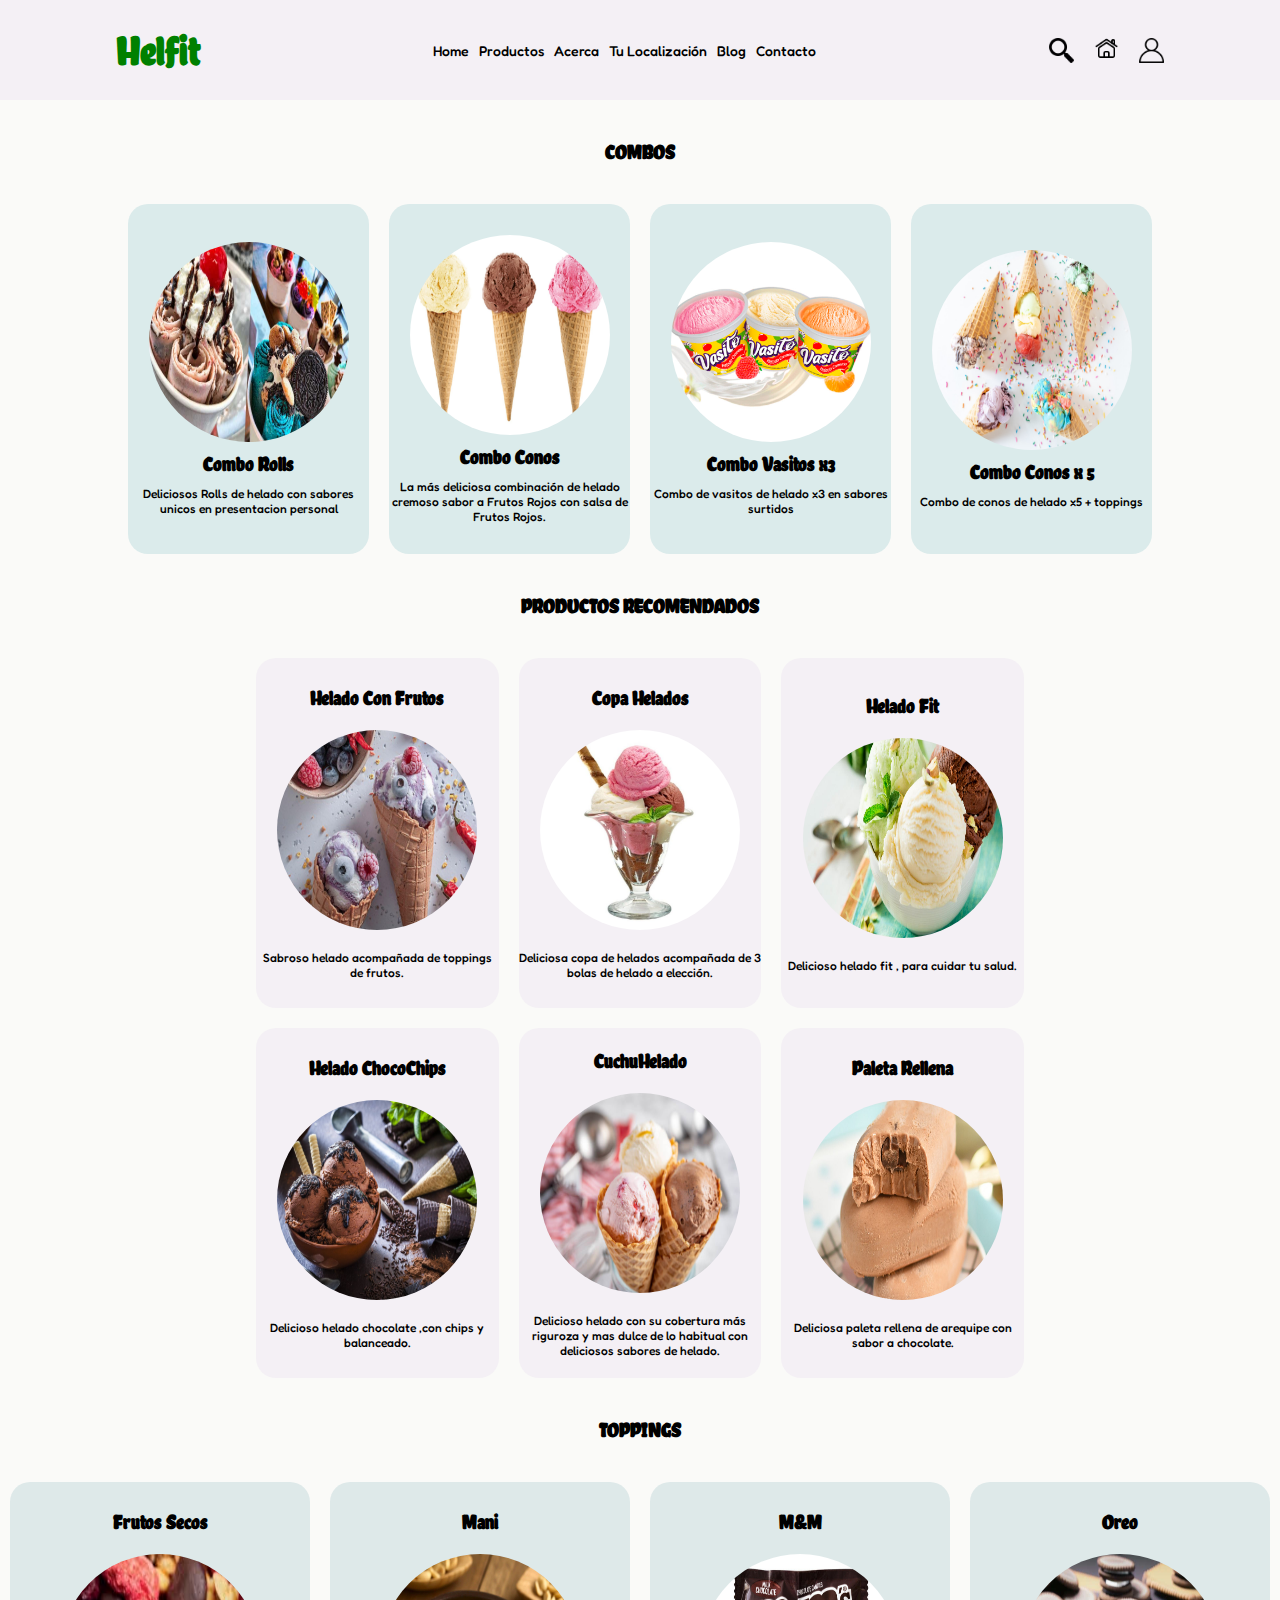
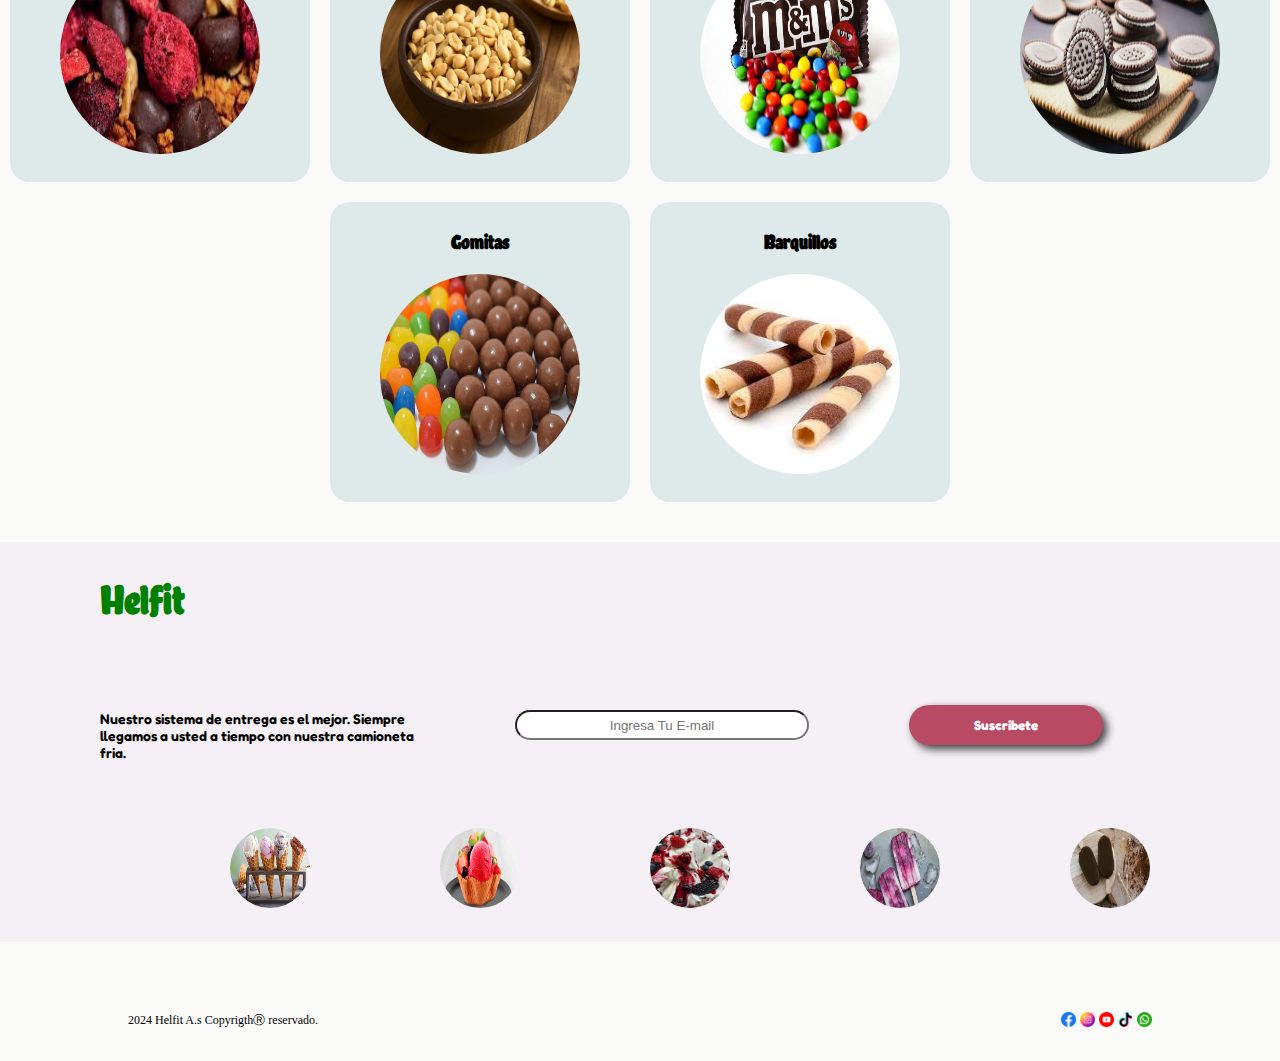
<file: Compra.html>
<!DOCTYPE html>
<html lang="en">
  <head>
    <meta charset="UTF-8" />
    <meta name="viewport" content="width=device-width, initial-scale=1.0" />
    <title>Compras</title>
    <link rel="stylesheet" href="style.css" />
    <link rel="preconnect" href="https://fonts.googleapis.com" />
    <link rel="preconnect" href="https://fonts.gstatic.com" crossorigin />
    <link
      href="https://fonts.googleapis.com/css2?family=Chela+One&display=swap"
      rel="stylesheet"
    />
    <link rel="preconnect" href="https://fonts.googleapis.com" />
    <link rel="preconnect" href="https://fonts.gstatic.com" crossorigin />
    <link
      href="https://fonts.googleapis.com/css2?family=Fredoka:wght@300..700&display=swap"
      rel="stylesheet"
    />
  </head>
  <body>
    <header class="encabezado">
      <p class="tituloHelfit">Helfit</p>
      <section class="menu">
        <a href="/index.html"><p>Home</p></a>
        <p>Productos</p>
        <p>Acerca</p>
        <p>Tu Localización</p>
        <a href="/Blog.html"><p>Blog</p></a>
        <p>Contacto</p>
      </section>
      <section class="iconos">
        <img src="/imagenes/encabezado/busqueda-de-lupa.png" alt="Busqueda" />
        <a href="/index.html"
          ><img src="/imagenes/encabezado/casa.png" alt="Bajar"
        /></a>
        <img src="/imagenes/encabezado/usuario (3).png" alt="Persona" />
      </section>
    </header>
    <h1 class="pTituloCompras">COMBOS</h1>
    <section class="combos">
      <article class="combosCarta">
        <img src="/imagenesCompra/ImgCombo/ComboRolls.jpg" alt="helado fresa" />
        <h1 class="pTituloCompras">Combo Rolls</h1>
        <p class="pCompras">
          Deliciosos Rolls de helado con sabores unicos en presentacion personal
        </p>
      </article>
      <article class="combosCarta">
        <img
          src="/imagenesCompra/ImgCombo/comboConos.jpg"
          alt="helado chocolate"
        />
        <h1 class="pTituloCompras">Combo Conos</h1>
        <p class="pCompras">
          La más deliciosa combinación de helado cremoso sabor a Frutos Rojos
          con salsa de Frutos Rojos.
        </p>
      </article>
      <article class="combosCarta">
        <img src="/imagenesCompra/ImgCombo/comboVasitos.jpg" alt="Conos" />
        <h1 class="pTituloCompras">Combo Vasitos x3</h1>
        <p class="pCompras">
          Combo de vasitos de helado x3 en sabores surtidos
        </p>
      </article>
      <article class="combosCarta">
        <img src="/imagenesCompra/ImgCombo/combo5Conos.jpg" alt="" />
        <h1 class="pTituloCompras">Combo Conos x 5</h1>
        <p class="pCompras">Combo de conos de helado x5 + toppings</p>
      </article>
    </section>
    <h1 class="pTituloCompras">PRODUCTOS RECOMENDADOS</h1>
    <section class="productosRecomendados">
      <article class="TiposRecomendados">
        <article class="RecomendadoCarta">
          <h1 class="pTituloCompras">Helado Con Frutos</h1>
          <img
            src="/imagenesCompra/productosRecomendados/imagenesProductosRecomendados1.jpg"
            alt=""
          />
          <p class="pCompras">
            Sabroso helado acompañada de toppings de frutos.
          </p>
        </article>
        <article class="RecomendadoCarta">
          <h1 class="pTituloCompras">Copa Helados</h1>
          <img
            src="/imagenesCompra/productosRecomendados/ProductosRecomendados2.jpg"
            alt=""
          />
          <p class="pCompras">
            Deliciosa copa de helados acompañada de 3 bolas de helado a
            elección.
          </p>
        </article>
        <article class="RecomendadoCarta">
          <h1 class="pTituloCompras">Helado Fit</h1>
          <img
            src="/imagenesCompra/productosRecomendados/ProductosRecomendados3.jpg"
            alt=""
          />
          <p class="pCompras">Delicioso helado fit , para cuidar tu salud.</p>
        </article>
      </article>
      <article class="TiposRecomendados">
        <article class="RecomendadoCarta">
          <h1 class="pTituloCompras">Helado ChocoChips</h1>
          <img
            src="/imagenesCompra/productosRecomendados/ProductosRecomendados4.jpg"
            alt=""
          />
          <p class="pCompras">
            Delicioso helado chocolate ,con chips y balanceado.
          </p>
        </article>
        <article class="RecomendadoCarta">
          <h1 class="pTituloCompras">CuchuHelado</h1>
          <img
            src="/imagenesCompra/productosRecomendados/ProductosRecomendados5.jpg"
            alt=""
          />
          <p class="pCompras">
            Delicioso helado con su cobertura más riguroza y mas dulce de lo
            habitual con deliciosos sabores de helado.
          </p>
        </article>
        <article class="RecomendadoCarta">
          <h1 class="pTituloCompras">Paleta Rellena</h1>
          <img
            src="/imagenesCompra/productosRecomendados/ProductosRecomendados6.jpg"
            alt=""
          />
          <p class="pCompras">
            Deliciosa paleta rellena de arequipe con sabor a chocolate.
          </p>
        </article>
      </article>
    </section>
    <h1 class="pTituloCompras">TOPPINGS</h1>
    <section class="topping">
      <article class="SecToppings">
        <section class="cartaToppings">
          <h1 class="pTituloCompras">Frutos Secos</h1>
          <img src="/imagenesCompra/Toppings/ToppingsNaturales1.jfif" alt="" />
        </section>
        <section class="cartaToppings">
          <h1 class="pTituloCompras">Mani</h1>
          <img src="/imagenesCompra/Toppings/ToppingsNaturales2.jpg" alt="" />
        </section>
        <section class="cartaToppings">
          <h1 class="pTituloCompras">M&M</h1>
          <img src="/imagenesCompra/Toppings/ToppingsNaturales3.jpg" alt="" />
        </section>
        <section class="cartaToppings">
          <h1 class="pTituloCompras">Oreo</h1>
          <img src="/imagenesCompra/Toppings/ToppingsNaturales4.jpg" alt="" />
        </section>
      </article>
      <article class="SecToppings">
        <section class="cartaToppings">
          <h1 class="pTituloCompras">Gomitas</h1>
          <img src="/imagenesCompra/Toppings/ToppingsNaturales5.jpg" alt="" />
        </section>
        <section class="cartaToppings">
          <h1 class="pTituloCompras">Barquillos</h1>
          <img src="/imagenesCompra/Toppings/ToppingsNaturales6.jfif" alt="" />
        </section>
      </article>
    </section>

    <section class="formulario">
      <h1 class="tituloHelfit">Helfit</h1>
      <article class="formularioInfo">
        <p class="domiciliosp1">
          Nuestro sistema de entrega es el mejor. Siempre llegamos a usted a
          tiempo con nuestra camioneta fria.
        </p>
        <input type="text" placeholder="Ingresa Tu E-mail" />
        <button class="btndomicilios">Suscribete</button>
      </article>
      <article class="imgFormulario">
        <img src="/imagenes/formulario/copasdehelado.jpg" alt="Helado1" />
        <img src="/imagenes/formulario/cucurucho.jpg" alt="Helado2" />
        <img src="/imagenes/formulario/helado.jpg" alt="Helado3" />
        <img src="/imagenes/formulario/paletas.jpg" alt="Helado4" />
        <img src="/imagenes/formulario/paletasdehelado.jpg" alt="Helado5" />
      </article>
    </section>
    <footer class="piePagina">
      <p>2024 Helfit A.s CopyrigthⓇ reservado.</p>
      <section class="iconosSocials">
        <a href="https://www.facebook.com/?locale=es_LA" target="_blank"
          ><img src="/imagenes/sociales/facebook.png" alt="facebook"
        /></a>
        <a href="https://www.instagram.com/" target="_blank"
          ><img src="/imagenes/sociales/instagram.png" alt="instagram"
        /></a>
        <a href="https://www.youtube.com/?hl=es&gl=ES" target="_blank"
          ><img src="/imagenes/sociales/youtube.png" alt="youtube"
        /></a>
        <a href="https://www.tiktok.com/es/" target="_blank"
          ><img src="/imagenes/sociales/tik-tok.png" alt="tiktok"
        /></a>
        <a href="https://www.whatsapp.com/?lang=es_LA" target="_blank"
          ><img src="/imagenes/sociales/whatsapp.png" alt="whatsapp"
        /></a>
      </section>
    </footer>
  </body>
</html>
</file>
<file: style.css>
* {
  box-sizing: border-box;
  margin: 0;
  padding: 0;
  font-weight: 400;
  font-style: normal;
}

body {
  height: 100%;
  width: 100%;
  display: flex;
  flex-direction: column;
  justify-content: center;
  align-items: center;
  background-color: rgb(250, 250, 248);
  gap: 40px;
}

.encabezado {
  width: 100%;
  height: 100px;
  display: flex;
  flex-direction: row;
  justify-content: space-around;
  align-items: center;
  background-color: rgb(244, 240, 245);
}
.tituloHelfit {
  font-size: 40px;
  font-weight: 900;
  color: green;
  font-family: "Chela One", system-ui;
}

.titulo {
  font-size: 40px;
  font-weight: 900;
  font-family: "Chela One", system-ui;
}

.menu {
  display: flex;
  gap: 10px;
  font-size: 14px;
  font-family: "Fredoka", sans-serif;
}

.menu p {
  font-weight: 500;
  font-family: "Fredoka", sans-serif;
}

.iconos {
  display: flex;
  justify-content: center;
  align-items: center;
  gap: 20px;
}

.iconos img {
  width: 25px;
}

.entrada {
  display: flex;
  width: 78%;
  justify-content: center;
  align-items: center;
  gap: 60px;
}
.introduccion1 {
  display: flex;
  flex-direction: column;
  justify-content: space-around;
  width: 70%;
  gap: 20px;
}

.p1 {
  font-size: 12px;
  font-weight: 500;
  font-family: "Fredoka", sans-serif;
}

.p2 {
  font-size: 40px;
  font-weight: 900;
  text-align: start;
  font-family: "Chela One", system-ui;
}

.p3 {
  font-size: 12px;
  font-weight: 500;
  font-family: "Fredoka", sans-serif;
}

.copa img {
  width: 400px;
  aspect-ratio: 1/1;
  border-radius: 50%;
}

.btn {
  width: 20%;
  height: 40px;
  border-radius: 20px;
  background-color: rgb(184, 75, 99);
  border: none;
  color: white;
  font-weight: 900;
  font-family: "Fredoka", sans-serif;
  -webkit-box-shadow: 4px 4px 8px 0px rgba(0, 0, 0, 0.75);
  -moz-box-shadow: 4px 4px 8px 0px rgba(0, 0, 0, 0.75);
  box-shadow: 4px 4px 8px 0px rgba(0, 0, 0, 0.75);
}

.btn:hover {
  cursor: pointer;
  background-color: rgb(187, 105, 122);
}

.sabores {
  display: flex;
  flex-direction: column;
  justify-content: center;
  align-items: center;
  gap: 20px;
}

.saboresmenu {
  display: flex;
  gap: 30px;
  font-size: 16px;
  margin-bottom: 100px;
  font-family: "Fredoka", sans-serif;
}
.saboresmenu p {
  font-weight: 600;
}
.saboresmenu p:hover {
  text-decoration: underline;
  text-decoration-thickness: 3px;
  text-decoration-color: rgb(184, 75, 99);
  cursor: crosshair;
}

.cartas {
  width: 100%;
  gap: 22px;
  display: flex;
  justify-content: space-evenly;
}

.carta {
  width: 200px;
  height: 250px;
  background: rgb(242, 243, 235);
  display: flex;
  flex-direction: column;
  justify-content: space-evenly;
  align-items: center;
  border-radius: 20px;
}
.psabor {
  font-size: 20px;
  font-weight: 700;
  font-family: "Fredoka", sans-serif;
}

.pcarta {
  font-size: 12px;
  font-weight: 500;
  font-family: "Fredoka", sans-serif;
}

.carta img {
  display: block;
  width: 150px;
  aspect-ratio: 1/1;
  border-radius: 50%;
  margin-top: -100px;
}

.btnsabores {
  width: 40%;
  height: 40px;
  border-radius: 20px;
  background-color: rgb(184, 75, 99);
  border: none;
  color: white;
  font-weight: 900;
  font-family: "Fredoka", sans-serif;
  -webkit-box-shadow: 4px 4px 8px 0px rgba(0, 0, 0, 0.75);
  -moz-box-shadow: 4px 4px 8px 0px rgba(0, 0, 0, 0.75);
  box-shadow: 4px 4px 8px 0px rgba(0, 0, 0, 0.75);
}

.btnsabores:hover {
  cursor: pointer;
  background-color: rgb(187, 105, 122);
}

.domicilios {
  display: flex;
  flex-direction: column;
  justify-content: center;
  align-items: center;
}

.domiciliosp1 {
  padding-top: 20px;
  font-size: 14px;
  font-weight: 600;
  font-family: "Fredoka", sans-serif;
}
.domiciliosp2 {
  font-size: 14px;
  font-weight: 600;
  padding-bottom: 40px;
  font-family: "Fredoka", sans-serif;
}

.pasosdomicilio {
  display: flex;
  gap: 200px;
}

.listapasos {
  display: flex;
  flex-direction: column;
  justify-content: space-between;
  align-items: flex-start;
}

.listapasos li {
  list-style: initial;
  font-size: 16px;
  font-weight: 500;
  font-family: "Fredoka", sans-serif;
}

.imgdomicilio img {
  width: 300px;
  height: 200px;
  border-radius: 20px;
}

.btndomicilios {
  width: 40%;
  height: 40px;
  border-radius: 20px;
  background-color: rgb(184, 75, 99);
  border: none;
  color: white;
  font-family: "Fredoka", sans-serif;
  font-weight: 900;
  -webkit-box-shadow: 4px 4px 8px 0px rgba(0, 0, 0, 0.75);
  -moz-box-shadow: 4px 4px 8px 0px rgba(0, 0, 0, 0.75);
  box-shadow: 4px 4px 8px 0px rgba(0, 0, 0, 0.75);
}

.btndomicilios:hover {
  cursor: pointer;
  background-color: rgb(187, 105, 122);
}

.operacionesDomicilio {
  display: flex;
  width: 80%;
  border-radius: 20px;
  height: 400px;
  flex-direction: column;
  justify-content: center;
  align-items: center;
  background-color: rgb(244, 240, 245);
}

.cartasDomicilios {
  display: flex;
  width: 100%;
  justify-content: space-evenly;
}
.cartaDom {
  width: 180px;
  height: 200px;
  border-radius: 20px;
  background-color: rgb(243, 243, 231);
  display: flex;
  flex-direction: column;
  justify-content: space-around;
  align-items: center;
  text-align: center;
}

.cartaDom h3 {
  font-size: 16px;
  font-weight: 800;
  font-family: "Fredoka", sans-serif;
}

.cartaDom p {
  font-size: 12px;
  font-weight: 400;
  font-family: "Fredoka", sans-serif;
}

.azul {
  width: 50px;
  height: 50px;
  background-color: rgb(183, 183, 226);
  display: flex;
  justify-content: center;
  align-items: center;
  border-radius: 50%;
}

.rosado {
  width: 50px;
  height: 50px;
  background-color: rgb(221, 192, 228);
  display: flex;
  justify-content: center;
  align-items: center;
  border-radius: 50%;
}
.verde {
  width: 50px;
  height: 50px;
  background-color: rgb(192, 228, 192);
  display: flex;
  justify-content: center;
  align-items: center;
  border-radius: 50%;
}

.naranja {
  width: 50px;
  height: 50px;
  background-color: rgb(228, 205, 192);
  display: flex;
  justify-content: center;
  align-items: center;
  border-radius: 50%;
}

.opiniones {
  display: flex;
  flex-direction: column;
  justify-content: center;
  align-items: center;
  gap: 50px;
}

.opinionesCartas {
  display: flex;
  width: 100%;
  justify-content: space-evenly;
}
.cartaOpinion {
  width: 30%;
  display: flex;
  flex-direction: column;
  gap: 30px;
}

.cartaOpinion img {
  width: 50px;
  height: 50px;
  border-radius: 50%;
}
.cartaCabecera {
  display: flex;
  gap: 30px;
}

.infoAutor h3 {
  font-size: 16px;
  font-weight: 600;
  font-family: "Fredoka", sans-serif;
}

.infoAutor p {
  font-size: 12px;
  font-weight: 200;
  color: gray;
  font-family: "Fredoka", sans-serif;
}
.cartaOpinion p {
  font-size: 14px;
  font-weight: 400;
  font-family: "Fredoka", sans-serif;
}
.btnOpiniones {
  display: flex;
  gap: 30px;
}
.btnOpiniones button {
  width: 40px;
  height: 30px;
  border-radius: 5px;
  border: 1px solid rgb(128, 128, 128);
  background-color: rgb(214, 211, 211);
}
.btnOpiniones button:hover {
  cursor: pointer;
  border: 3px solid rgb(128, 128, 128);
}
.descuentos {
  display: flex;
  background-color: rgb(244, 240, 245);
  width: 50%;
  border-radius: 20px;
}

.infoDescuentos {
  display: flex;
  flex-direction: column;
  justify-content: space-evenly;
  text-align: center;
  align-items: center;
}

.imagenDescuentos img {
  height: 300px;
}

.btnDescuentos {
  height: 40px;
  width: 150px;
  border-radius: 20px;
  background-color: rgb(184, 75, 99);
  border: none;
  color: white;
  font-family: "Fredoka", sans-serif;
  font-weight: 900;
  -webkit-box-shadow: 4px 4px 8px 0px rgba(0, 0, 0, 0.75);
  -moz-box-shadow: 4px 4px 8px 0px rgba(0, 0, 0, 0.75);
  box-shadow: 4px 4px 8px 0px rgba(0, 0, 0, 0.75);
}

.btnDescuentos:hover {
  cursor: pointer;
  background-color: rgb(187, 105, 122);
}

.formulario {
  background-color: rgb(244, 240, 245);
  display: flex;
  flex-direction: column;
  width: 100%;
  height: 400px;
  padding-left: 100px;
  justify-content: space-around;
}

.formularioInfo {
  display: flex;
  width: 85%;
  gap: 100px;
  align-items: center;
}

.formularioInfo input {
  width: 60%;
  border-radius: 20px;
  height: 30px;
  text-align: center;
}

.imgFormulario {
  display: flex;
  width: 100%;
  justify-content: space-evenly;
}

.imgFormulario img {
  width: 80px;
  border-radius: 50%;
  aspect-ratio: 1/1;
}

.piePagina {
  display: flex;
  width: 100%;
  justify-content: space-between;
  margin: 30px;
}

.piePagina p {
  font-size: 12px;
  padding-left: 10%;
}

.iconosSocials img {
  width: 15px;
}

.iconosSocials {
  padding-right: 10%;
}

/*ESTILOS COMPRAS
*/
.combos {
  width: 80%;
  display: flex;
  justify-content: space-between;
  align-items: center;
  gap: 20px;
}
.combosCarta {
  display: flex;
  flex-direction: column;
  justify-content: center;
  align-items: center;
  width: 30%;
  height: 350px;
  text-align: center;
  border-radius: 20px;
  background-color: rgb(219, 235, 235);
  gap: 10px;
}

.pTituloCompras {
  font-size: 20px;
  font-weight: 900;
  font-family: "Chela One", system-ui;
}

.pCompras {
  font-size: 12px;
  font-weight: 500;
  font-family: "Fredoka", sans-serif;
}
.combosCarta img {
  width: 200px;
  border-radius: 50%;
  aspect-ratio: 1/1;
}

.productosRecomendados {
  display: flex;
  text-align: center;
  flex-direction: column;
  width: 60%;
  gap: 20px;
}

.TiposRecomendados {
  display: flex;
  justify-content: center;
  align-items: center;
  gap: 20px;
}

.RecomendadoCarta {
  display: flex;
  flex-direction: column;
  justify-content: center;
  align-items: center;
  width: 60%;
  height: 350px;
  text-align: center;
  border-radius: 20px;
  background-color: rgb(244, 240, 245);
  gap: 20px;
}

.productosRecomendados img {
  width: 200px;
  border-radius: 50%;
  aspect-ratio: 1/1;
}

.topping {
  display: flex;
  justify-content: center;
  flex-direction: column;
  align-items: center;
  width: 60%;
  gap: 20px;
}
.SecToppings {
  display: flex;
  justify-content: center;
  text-align: center;
  gap: 20px;
}

.cartaToppings {
  display: flex;
  flex-direction: column;
  justify-content: center;
  align-items: center;
  width: 300px;
  height: 300px;
  gap: 20px;
  background-color: rgb(222, 233, 233);
  border-radius: 20px;
}
.cartaToppings img {
  width: 200px;
  border-radius: 50%;
  aspect-ratio: 1/1;
}

a {
  text-decoration: none;
  color: black;
}

/*ESTILOS BLOG*/
.Blog {
  display: flex;
  justify-content: center;
  align-items: center;
  width: 100%;
}

.fijado {
  width: 40%;
  border-right: 1px solid rgb(150, 166, 219);
  display: flex;
  flex-direction: column;
  align-items: center;
  justify-content: space-evenly;
}

.SectionFijados {
  display: flex;
  flex-direction: column;
  gap: 20px;
}
.CartaFijados {
  display: flex;
  width: 90%;
  justify-content: start;
  align-items: center;
  gap: 20px;
  margin-bottom: 20px;
}

.logoHelfit {
  width: 200px;
  margin-bottom: 20px;
}

.imagenFijados {
  width: 30px;
}

.InfoBlog {
  display: flex;
  flex-direction: column;
  justify-content: center;
  align-items: center;
  width: 90%;
  gap: 20px;
  margin-bottom: 20px;
  border-top: 1px solid rgb(150, 166, 219);
}
.Editar {
  margin-top: 20px;
  display: flex;
  justify-content: space-between;
  width: 100%;
}

.Gusta {
  display: flex;
  flex-direction: column;
  align-items: start;
  width: 90%;
  gap: 20px;
  border-bottom: 1px solid rgb(150, 166, 219);
}

.CompartirBlog {
  margin-top: 40px;
  display: flex;
  flex-direction: column;
  justify-content: start;
  gap: 30px;
}

.tarjetas {
  display: flex;
  flex-direction: column;
  width: 70%;
  margin-left: 30px;
  margin-right: 30px;
  gap: 20px;
}
.cartaBlog {
  border: 1px solid rgb(183, 183, 226);
  display: flex;
  gap: 20px;
  height: 130px;
  border-radius: 20px;
  text-align: center;
  justify-content: center;
  align-items: center;
}

.iconosPerfil2 {
  display: flex;
  gap: 10px;
}

.imagePerfil {
  width: 100px;
  border-radius: 20px;
  aspect-ratio: 1/1;
}

.iconosNombrePerfil {
  display: flex;
  gap: 20px;
  justify-content: space-between;
  padding: 20px;
  align-items: center;
  background-color: rgb(183, 183, 226);
  border-radius: 20px;
  height: 40px;
}

.cartaIcons {
  display: flex;
  flex-direction: column;
}

.InformacionPerfil {
  display: flex;
  flex-direction: column;
  gap: 20px;
}
</file>
